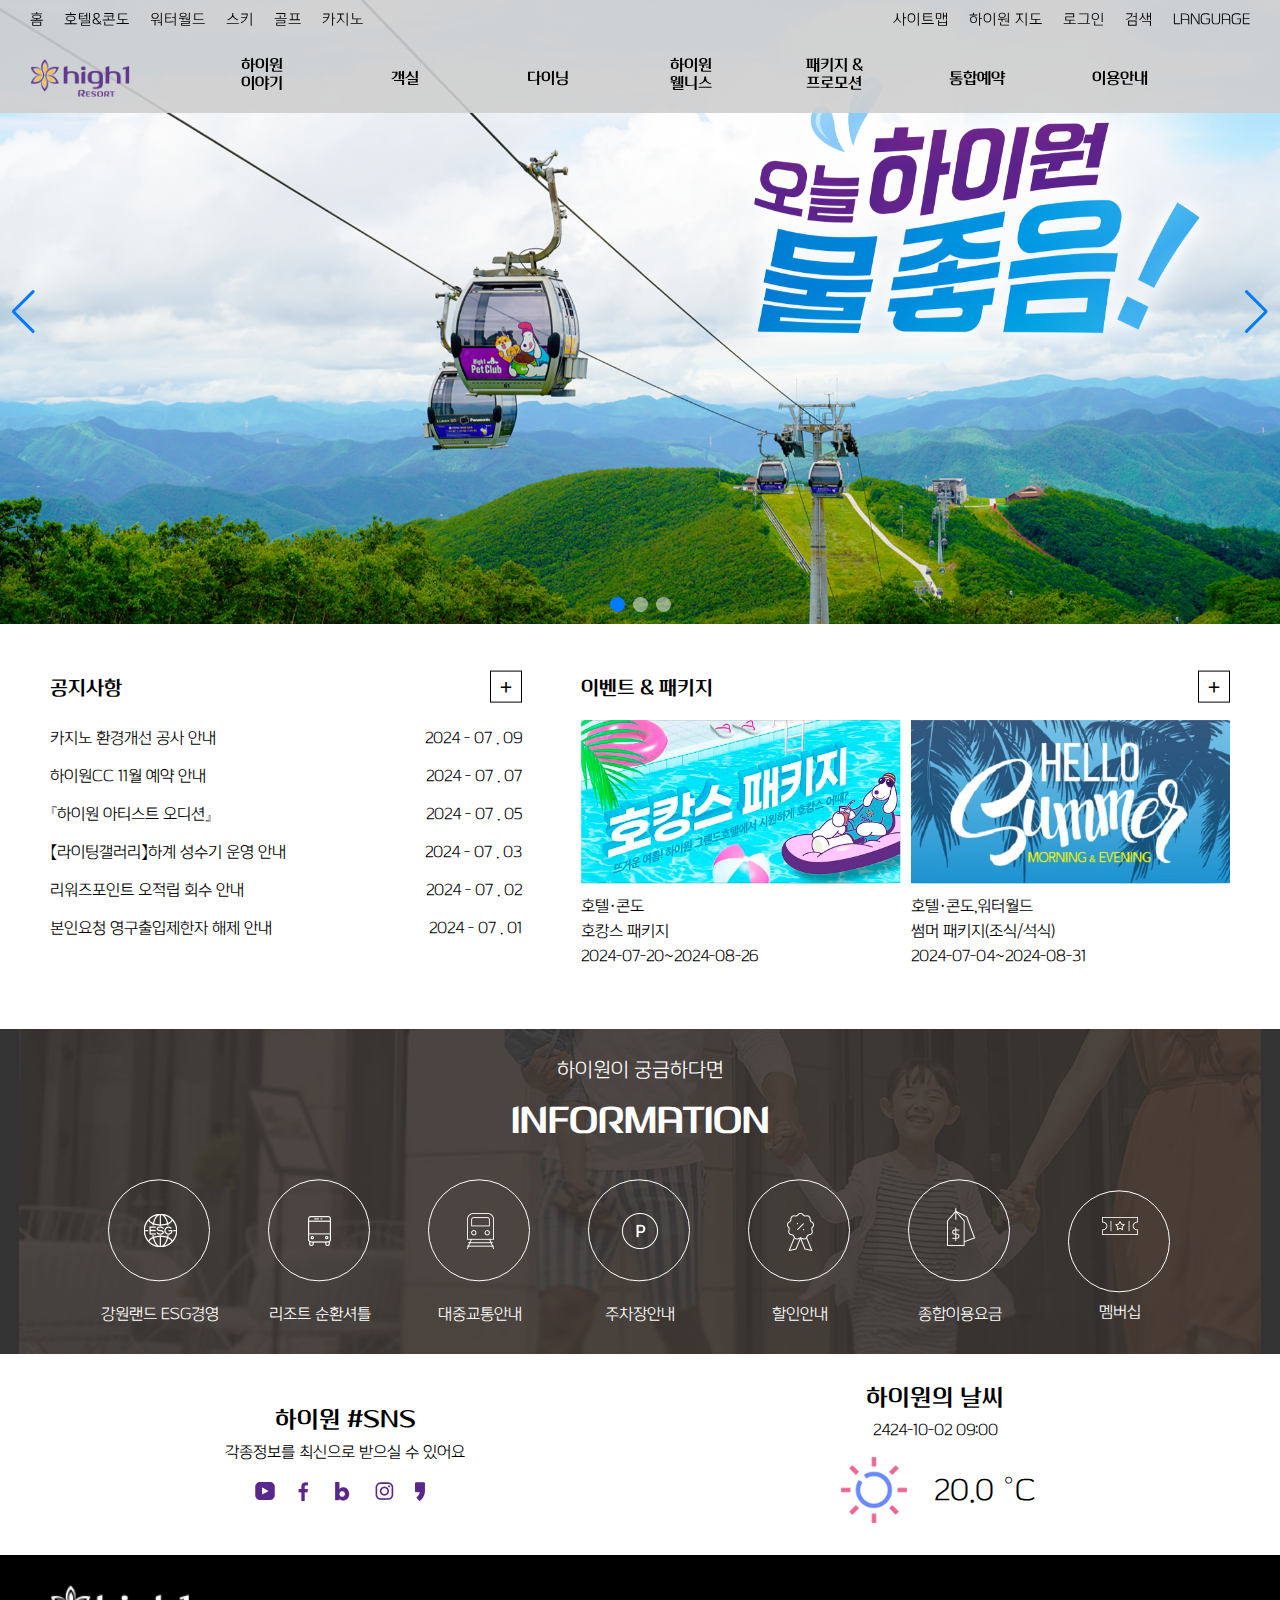
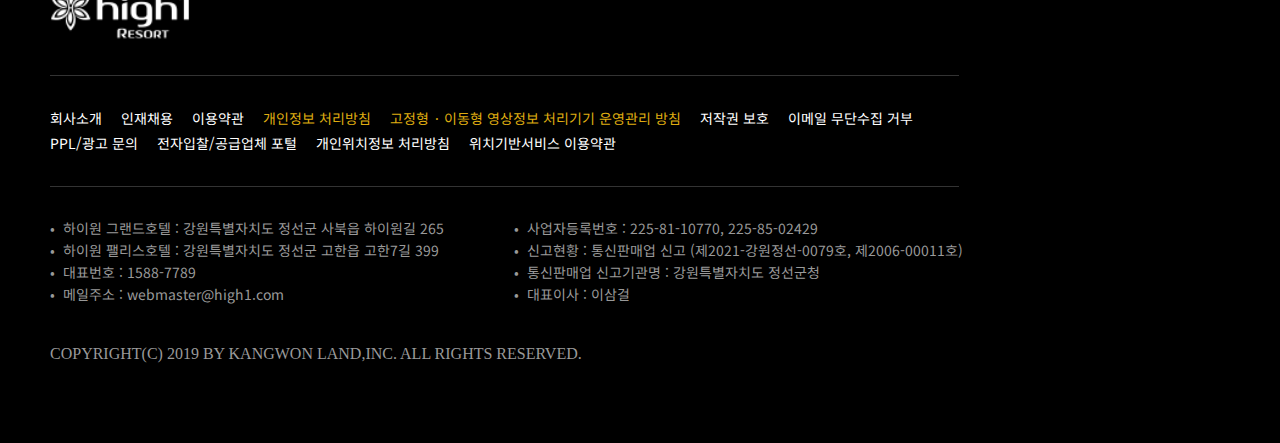
<file: High1_0911/index.html>
<!DOCTYPE html>
<html lang="ko">
<head>
    <meta charset="UTF-8">
    <meta http-equiv="X-UA-Compatible" content="IE=edge">
    <meta name="viewport" content="width=device-width, initial-scale=1.0">
    <title>High1</title>    
    <link rel="stylesheet" href="https://cdn.jsdelivr.net/npm/swiper@11/swiper-bundle.min.css" />
    <link rel="stylesheet" href="css/style_rev4.css">
    <script src="https://code.jquery.com/jquery-3.7.1.min.js"></script>
</head>
<body>
    <header>
        <div class="top">
            <ul class="left">
                <li><a href="#">홈</a></li>
                <li><a href="#">호텔&콘도</a></li>
                <li><a href="#">워터월드</a></li>
                <li><a href="#">스키</a></li>
                <li><a href="#">골프</a></li>
                <li><a href="#">카지노</a></li>
            </ul>
            <div class="topmenulogo">
                <div class="topmenu">
                    <p></p>
                    <p></p>
                    <p></p>
                </div>
                <a href="#">
                    <img src="High1_images/high1_logo.png" alt="logo">
                </a>
            </div>
            <ul class="right">
                <li><a href="#">사이트맵</a></li>
                <li><a href="#">하이원 지도</a></li>
                <li><a href="#">로그인</a></li>
                <li><a href="#">검색</a></li>
                <li><a href="#">LANGUAGE</a></li>
            </ul>
        </div>
        <nav>
            <a href="#">
                <img src="High1_images/high1_logo.png" alt="logo">
            </a>
            <p class="closemenu">×</p>
            <ul class="menu">
                <li>
                    <a href="#">하이원 <br>이야기</a>
                    <ul class="sub">
                        <li><a href="#">브랜드 이야기</a></li>
                        <li><a href="#">하이원 소식</a></li>
                        <li><a href="#">하이원 갤러리</a></li>
                    </ul>
                </li>
                <li>
                    <a href="#">객실</a>
                    <ul class="sub">
                        <li><a href="#">하이원 그랜드호텔</a></li>
                        <li><a href="#">하이원 팰리스호텔</a></li>
                        <li><a href="#">마운틴콘도</a></li>
                        <li><a href="#">밸리콘도</a></li>
                        <li><a href="#">힐콘도</a></li>
                    </ul>
                </li>
                <li>
                    <a href="#">다이닝</a>
                    <ul class="sub">
                        <li><a href="#">호텔</a></li>
                        <li><a href="#">콘도</a></li>
                        <li><a href="#">레저시설</a></li>
                    </ul>
                </li>
                <li>
                    <a href="#">하이원 <br>웰니스</a>
                    <ul class="sub">
                        <li><a href="#">웰니스 소개</a></li>
                        <li><a href="#">하늘길 트레킹</a></li>
                        <li><a href="#">웰니스 존</a></li>
                        <li><a href="#">프로그램</a></li>
                        <li><a href="#">예약 안내</a></li>
                    </ul>
                </li>
                <li>
                    <a href="#">패키지 & <br>프로모션</a>
                    <ul class="sub">
                        <li><a href="#">패키지</a></li>
                        <li><a href="#">프로모션</a></li>
                    </ul>
                </li>
                <li>
                    <a href="#">통합예약</a>
                    <ul class="sub">
                        <li><a href="#">호텔&콘도</a></li>
                        <li><a href="#">골프</a></li>
                    </ul>
                </li>
                <li>
                    <a href="#">이용안내</a>
                    <ul class="sub">
                        <li><a href="#">즐길거리</a></li>
                        <li><a href="#">하이원 펫클럽</a></li>
                        <li><a href="#">요금/할인 안내</a></li>
                        <li><a href="#">오시는 길</a></li>
                        <li><a href="#">전화번호 안내</a></li>
                        <li><a href="#">멤버십&상품권</a></li>
                        <li><a href="#">시설물 이용약관</a></li>
                        <li><a href="#">친절한 FAQ</a></li>
                        <li><a href="#">고객의 소리</a></li>
                        <li><a href="#">고객센터</a></li>
                        <li><a href="#">공지사항</a></li>
                    </ul>
                </li>
            </ul>
            <div class="bg"></div>
        </nav>
    </header>
    <div class="contents">
        <div class="info">            
            <!-- <div class="main_bg">
                <p>
                    <img src="High1_images/main_bg.jpg" alt="main_bg">
                </p>
            </div> -->
            <div class="swiper mySwiper">
                <div class="swiper-wrapper">
                  <div class="swiper-slide">
                    <img src="High1_images/main_bg1.png" alt="main_bg1">
                  </div>
                  <div class="swiper-slide">
                    <img src="High1_images/main_bg2.jpg" alt="main_bg2"></div>
                  <div class="swiper-slide">
                    <img src="High1_images/main_bg3.jpg" alt="main_bg3"></div>
                </div>
                <div class="swiper-button-next"></div>
                <div class="swiper-button-prev"></div>
                <div class="swiper-pagination"></div>
            </div>
        </div>
        <div class="maincontent">
            <div class="notice">
                <p>공지사항</p>
                <ul class="noticesub">
                    <li>
                        <a href="#">
                            <p>카지노 환경개선 공사 안내</p>
                        </a>
                        <p>2024 - 07 . 09</p>
                    </li>
                    <li>
                        <a href="#">
                            <p>하이원CC 11월 예약 안내</p>
                        </a>
                        <p>2024 - 07 . 07</p>
                    </li>
                    <li>
                        <a href="#">
                            <p>『하이원 아티스트 오디션』</p>
                        </a>
                        <p>2024 - 07 . 05</p>
                    </li>
                    <li>
                        <a href="#">
                            <p>【라이팅갤러리】하계 성수기 운영 안내</p>
                        </a>
                        <p>2024 - 07 . 03</p>
                    </li>
                    <li>
                        <a href="#">
                            <p>리워즈포인트 오적립 회수 안내</p>
                        </a>
                        <p>2024 - 07 . 02</p>
                    </li>
                    <li>
                        <a href="#">
                            <p>본인요청 영구출입제한자 해제 안내</p>
                        </a>
                        <p>2024 - 07 . 01</p>
                    </li>
                </ul>            
            </div>
            <div class="event">
                <p>이벤트 & 패키지</p>
                <ul class="eventsub">
                    <li>
                        <div class="imgbox">
                            <img src="High1_images/event1.jpg" alt="event1">
                            <p class="blurbox">
                                <img src="High1_images/event1.jpg" alt="event1-2">
                            </p>
                        </div>
                        <p class="eventtxt">호텔·콘도</p>
                        <p class="eventtxt">호캉스 패키지</p>
                        <p class="eventtxt">2024-07-20~2024-08-26</p>
                    </li>                    
                    <li>
                        <div class="imgbox">
                            <img src="High1_images/event2.jpg" alt="event2">
                            <p class="blurbox">
                                <img src="High1_images/event2.jpg" alt="event2-2">
                            </p>
                        </div>
                        <p class="eventtxt">호텔·콘도,워터월드</p>
                        <p class="eventtxt">썸머 패키지(조식/석식)</p>
                        <p class="eventtxt">2024-07-04~2024-08-31</p>
                    </li>
                    <li>
                        <div class="imgbox">
                            <img src="High1_images/event3.jpg" alt="event3">
                            <p class="blurbox">
                                <img src="High1_images/event3.jpg" alt="event3-2">
                            </p>
                        </div>
                        <p class="eventtxt">호텔·콘도,워터월드</p>
                        <p class="eventtxt">워터월드 카바나</p>
                        <p class="eventtxt">2024-07-01~2024-08-30</p>
                    </li>
                </ul>
            </div>
        </div>
        <div class="contentmenu">
            <div class="contentmenu_bg">
                <div class="contentmenu_txt">
                    <p>하이원이 궁금하다면</p>
                    <h1>INFORMATION</h1>
                    <div class="conmenubtn">
                        <div class="conmenubtn_top">
                            <div class="btn">
                                <p></p>
                                <p>강원랜드 ESG경영</p>
                            </div>
                            <div class="btn">
                                <p></p>
                                <p>리조트 순환셔틀</p>
                            </div>
                            <div class="btn">
                                <p></p>
                                <p>대중교통안내</p>
                            </div>
                        </div>
                        <div class="conmenubtn_bottom">
                            <div class="btn">
                                <p></p>
                                <p>주차장안내</p>
                            </div>
                            <div class="btn">
                                <p></p>
                                <p>할인안내</p>
                            </div>
                            <div class="btn">
                                <p></p>
                                <p>종합이용요금</p>
                            </div>
                            <div class="btn">
                                <p></p>
                                <p>멤버십</p>
                            </div>
                        </div>
                    </div>
                </div>
            </div>
        </div>
        <div class="contentinfo">
            <div class="sns">
                <h2>하이원 #SNS</h2>
                <p>각종정보를 최신으로 받으실 수 있어요</p>
                <div class="snsimg">
                    <p></p>
                    <p></p>
                    <p></p>
                    <p></p>
                    <p></p>
                </div>
            </div>
            <div class="weather">
                <h2>하이원의 날씨</h2>
                <p>2424-10-02 09:00</p>
                <div class="weatherimg">
                    <p>
                        <img src="High1_images/weather.png" alt="weather">
                    </p>
                    <p>20.0 °C</p>
                </div>
            </div>
        </div>
    </div>
    <footer>
        <div class="foottxt">
            <p>
                <img src="High1_images/high1_logo.png" alt="logo">
            </p>
            <div class="footmenu">
                <a href="#">회사소개</a>
                <a href="#">인재채용</a>
                <a href="#">이용약관</a>
                <a href="#">개인정보 처리방침</a>
                <a href="#">고정형 · 이동형 영상정보 처리기기 운영관리 방침</a>
                <a href="#">저작권 보호</a>
                <a href="#">이메일 무단수집 거부</a>
                <a href="#">PPL/광고 문의</a>
                <a href="#">전자입찰/공급업체 포털</a>
                <a href="#">개인위치정보 처리방침</a>
                <a href="#">위치기반서비스 이용약관</a>
            </div>
            <div class="footinfo">
                <ul class="footinfo_left">
                    <li>• &nbsp;하이원 그랜드호텔 : 강원특별자치도 정선군 사북읍 하이원길 265</li>
                    <li>• &nbsp;하이원 팰리스호텔 : 강원특별자치도 정선군 고한읍 고한7길 399</li>
                    <li>• &nbsp;대표번호 : 1588-7789</li>
                    <li>• &nbsp;메일주소 : webmaster@high1.com</li>
                </ul>
                <ul class="footinfo_right">
                    <li>• &nbsp;사업자등록번호 : 225-81-10770, 225-85-02429</li>
                    <li>• &nbsp;신고현황 : 통신판매업 신고 (제2021-강원정선-0079호, 제2006-00011호)</li>
                    <li>• &nbsp;통신판매업 신고기관명 : 강원특별자치도 정선군청</li>
                    <li>• &nbsp;대표이사 : 이삼걸</li>
                </ul>
            </div>
            <p>copyright(c) 2019 by kangwon land,inc. all rights reserved.</p>
        </div>
    </footer>
    
    <script src="https://cdn.jsdelivr.net/npm/swiper@11/swiper-bundle.min.js"></script>
    <script src="js/main_rev3.js"></script>
</body>
</html>
</file>
<file: High1_0911/css/style_rev4.css>
@charset  "utf-8";

@font-face {
    font-family: high1WonchuriTitleB;
    src: url(../High1_webfonts/high1WonchuriTitleB.woff) format("woff");
}
@font-face {
    font-family: high1WonchuriTitleM;
    src: url(../High1_webfonts/high1WonchuriTitleM.woff) format("woff");
}
@font-face {
    font-family: high1WonchuriBodyR;
    src: url(../High1_webfonts/high1WonchuriBodyR.woff) format("woff");
}
@font-face {
    font-family: NotoSansKR-Regular;
    src: url(../High1_webfonts/NotoSansKR-Regular.woff) format("woff");
}

*{
    margin: 0;
    padding: 0;
}
ul{
    list-style: none;
}
a{
    text-decoration: none;
    color: #000;
}
header{
    width: 100%;
    max-width: 1900px;
    margin: 0 auto;
    position: relative;
    z-index: 999;
}
header div.top{
    width: 100%;
    height: 40px;
    padding: 0 30px;
    box-sizing: border-box;
    display: flex;
    justify-content: space-between;
    align-items: center;
    background: rgba(54, 54, 54, 0.5);
}
header:hover div.top{
    background: rgba(206, 206, 206, 0.9);
}
header div.top div.topmenulogo{
    width: 150px;
    display: none;
    align-items: center;
}
header div.top div.topmenulogo div.topmenu{
    width: 25px;
    height: 18px;
    display: flex;
    flex-direction: column;
    justify-content: space-between;
    padding-right: 20px;
    cursor: pointer;
}
header div.top div.topmenulogo div.topmenu p{
    width: 100%;
    height: 2px;
    background: #fff;
}
header:hover div.top div.topmenulogo div.topmenu p{
    background: #000;
}
header div.top div.topmenulogo a{
    display: inline-block;
    width: 80px;
    height: 40px;
    overflow: hidden;    
}
header div.top div.topmenulogo a img{
    width: 100%;
    height: 100%;
    object-fit: cover;
    object-position: center 4px;
}
header:hover div.top div.topmenulogo a img{
    object-position: center -37px;
}
header div.top ul.left,
header div.top ul.right{
    display: flex;
    gap: 20px;
}
header div.top ul li{
    font-size: 0;
}
header div.top ul li a{
    font-family: high1WonchuriBodyR;
    font-size: 15px;
    color: #fff;
}
header:hover div.top ul li a{
    color: #000;
}
header div.top ul li:hover a{
    font-weight: bold;
    color: #452b50
}
header nav{
    width: 100%;
    padding: 0 30px;
    box-sizing: border-box;
    display: flex;
    gap: 10%;
    background: rgba(54, 54, 54, 0.5);
    align-items: center;
    position: relative;
    left: 0;
}
header:hover nav{
    background: rgba(206, 206, 206, 0.9);
}
header:hover nav > a img{
    object-position: center -49px;
}
header nav > a{
    display: inline-block;
    width: 115px;
    height: 40px;
}
header nav > a img{
    width: 100%;
    height: 100%;
    object-fit: cover;
    object-position: center top;
}
header nav > p{
    display: none;
    font-size: 20px;
    font-weight: bold;
    cursor: pointer;
}
header nav ul.menu{
    display: flex;
    flex: 1 1 100%;
    height: 73px;
}
header nav ul.menu > li{    
    position: relative;
    width: 12%;
    text-align: center;
}
header nav ul.menu > li > a{
    display: inline-block;
    padding-top: 17px;
    box-sizing: border-box;
    height: 100%;
    width: 100%;
    font-family: high1WonchuriTitleM;
    font-size: 18px;
    color: #fff;
}
header:hover nav ul.menu > li > a{
    color: #000;
}
header nav ul.menu > li:nth-child(2) > a,
header nav ul.menu > li:nth-child(3) > a,
header nav ul.menu > li:nth-child(6) > a,
header nav ul.menu > li:nth-child(7) > a{
    line-height: 44px;
}
header nav ul.menu > li:hover > a{
    color: #452b50;
    border-bottom: 2px solid #452b50;
}
header nav ul.menu > li ul.sub{
    position: absolute;
    left: 0;
    top: 73px;
    width: 100%;
    z-index: 999;
    height: 0;
    transition: 0.3s;
    overflow: hidden;
    /* 392px */
}
header nav ul.menu > li ul.sub li a{
    display: inline-block;
    width: 100%;
    line-height: 35px;
    font-family: high1WonchuriBodyR;
    color: #000;
    font-size: 16px;
}
header nav ul.menu > li:nth-child(7) ul.sub li a{
    line-height: 35px;
}
header nav ul.menu > li:nth-child(1) ul.sub li:first-child a,
header nav ul.menu > li:nth-child(2) ul.sub li:first-child a,
header nav ul.menu > li:nth-child(3) ul.sub li:first-child a,
header nav ul.menu > li:nth-child(4) ul.sub li:first-child a,
header nav ul.menu > li:nth-child(5) ul.sub li:first-child a,
header nav ul.menu > li:nth-child(6) ul.sub li:first-child a,
header nav ul.menu > li:nth-child(7) ul.sub li:first-child a{
    padding-top: 7px;
}
header nav ul.menu > li:nth-child(7) ul.sub li:nth-child(2) a,
header nav ul.menu > li:nth-child(7) ul.sub li:nth-child(3) a{
    padding-top: 0;
}
header nav ul.menu > li ul.sub li:hover a{
    font-weight: bold;
    color: #452b50;
}

header nav div.bg{
    position: absolute;
    left: 0;
    top: 73px;
    width: 100%;
    background: rgba(236, 236, 236, 0.9);
    height: 0;
    transition: 0.3s;    
    /* 400px */
}
header nav ul.menu:hover > li ul.sub{
    height: 392px;
}
header nav ul.menu:hover ~ div.bg{
    height: 400px;
}

div.contents div.info{
    position: relative;
    top: -113px;
}

.swiper{
    width: 100%;
    height: 100%;    
    margin-left: auto;
    margin-right: auto;
}
.swiper-slide{
    text-align: center;
    font-size: 18px;
    background: #fff;
    display: flex;
    justify-content: center;
    align-items: center;
}
.swiper-slide img{
    display: block;
    width: 100%;
    height: 100%;
    object-fit: cover;
}
.swiper-pagination-bullet{
    width: 17px;
    height: 17px;
    opacity: 1;
    background: rgba(255, 255, 255, 0.5);
}
.swiper-pagination-bullet-active {
    background: #007aff;
}

div.contents div.maincontent{
    width: 100%;
    max-width: 1600px;
    margin: 0 auto;
    padding: 0 50px;
    box-sizing: border-box;
    position: relative;
    top: -60px;
    display: flex;
    justify-content: space-between;
}
div.contents div.maincontent div.notice{
    width: 30%;
}
div.contents div.maincontent div.notice > p{
    font-size: 20px;
    font-family: high1WonchuriTitleM;
    padding-bottom: 30px;
    position: relative;
}
div.contents div.maincontent div.notice > p::after{
    content: "╋";
    width: 30px;
    height: 30px;
    font-size: 10px;
    border: 1px solid;
    text-align: center;
    line-height: 30px;
    font-family: NotoSansKR-Regular;
    font-weight: bold;
    position: absolute;
    right: 0;
    transform: translateY(-20%);
    cursor: pointer;
}
/* div.contents div.maincontent div.notice > p:hover::after{
    color: #fff;
    background: #452b50;
    border: 1px solid #452b50;
} */
div.contents div.maincontent div.notice ul.noticesub li{
    display: flex;
    justify-content: space-between;
    padding-bottom: 20px;
}
div.contents div.maincontent div.notice ul.noticesub li a{
    flex: 1 1 70%;
}
div.contents div.maincontent div.notice ul.noticesub li a p{
    text-overflow: ellipsis;
    overflow: hidden;
    white-space: nowrap;
    width: 95%;
}
div.contents div.maincontent div.notice ul.noticesub li a:hover > p{
    font-weight: bold;
}
div.contents div.maincontent div.notice ul.noticesub li a:hover ~ p{
    font-weight: bold;
}
div.contents div.maincontent div.notice ul.noticesub li p{
    font-family: high1WonchuriBodyR;
    font-size: 16px;
}

div.contents div.maincontent div.event{
    width: 65%;
}
div.contents div.maincontent div.event > p{
    font-size: 20px;
    font-family: high1WonchuriTitleM;
    padding-bottom: 20px;
    position: relative;
}
div.contents div.maincontent div.event > p::after{
    content: "╋";
    width: 30px;
    height: 30px;
    font-size: 10px;
    border: 1px solid;
    text-align: center;
    line-height: 30px;
    font-family: NotoSansKR-Regular;
    font-weight: bold;
    position: absolute;
    right: 0;
    transform: translateY(-20%);
    cursor: pointer;
}
div.contents div.maincontent div.event ul.eventsub{
    width: 100%;
    display: flex;
    gap: 10px;
}
div.contents div.maincontent div.event ul.eventsub li{
    flex: 1 1 30%;
    cursor: pointer;
}
div.contents div.maincontent div.event ul.eventsub li div.imgbox{
    width: 100%;
    overflow: hidden;
    position: relative;
    margin-bottom: 10px;
}
div.contents div.maincontent div.event ul.eventsub li div.imgbox::before{
    content: "";
    position: absolute;
    left: 50%;
    top: 50%;
    transform: translate(-50%,-50%);
    background: rgba(225,255,255,0.7);
    width: 100%;
    height: 100%;
    z-index: 1;
}
div.contents div.maincontent div.event ul.eventsub li div.imgbox img{
    width: 100%;
    height: 100%;
    object-fit: cover;
    object-position: -7px center;
}
div.contents div.maincontent div.event ul.eventsub li div.imgbox > img{
    filter: blur(10px);
}
div.contents div.maincontent div.event ul.eventsub li div.imgbox p.blurbox{
    width: 100%;
    height: 100%;
    position: absolute;
    left: 50%;
    top: 50%;
    transform: translate(-50%,-50%);
    transition: 0.5s;
    clip-path: inset(0);
    z-index: 2;
}
div.contents div.maincontent div.event ul.eventsub li:hover div.imgbox p.blurbox{
    clip-path: inset(5px round 90px 90px 50px 50px);
}

div.contents div.maincontent div.event ul.eventsub li p.eventtxt{
    font-family: high1WonchuriBodyR;
    line-height: 25px;
    font-size: 16px;
}
div.contents div.maincontent div.event ul.eventsub li:hover p.eventtxt{
    font-weight: bold;
}

div.contents div.contentmenu{
    width: 100%;
    background: rgb(51, 51, 51);
}
div.contents div.contentmenu div.contentmenu_bg{
    width: 97%;
    margin: 0 auto;
    background-image: url(/High1_0911/High1_images/conmenu_bg.jpg);
    background-size: cover;
    background-repeat: no-repeat;
    background-position: center;
    padding: 30px 0;
}
div.contents div.contentmenu div.contentmenu_bg div.contentmenu_txt{
    width: 100%;
    max-width: 1600px;
    margin: 0 auto;
    padding: 0 50px;
    box-sizing: border-box;
}
div.contents div.contentmenu div.contentmenu_bg div.contentmenu_txt > p{
    font-family: high1WonchuriBodyR;
    font-size: 20px;
    text-align: center;
    color: #fff;
}
div.contents div.contentmenu div.contentmenu_bg div.contentmenu_txt > h1{
    font-family: high1WonchuriTitleM;
    padding: 20px 0 70px;
    text-align: center;
    color: #fff;
    font-size: 35px;
}
div.contents div.contentmenu div.conmenubtn{
    display: flex;
    justify-content: center;
    gap: 10px;
}
div.contents div.contentmenu div.conmenubtn > div{
    display: flex;
    gap: 10px;
}
div.contents div.contentmenu div.conmenubtn div.btn{
    display: flex;
    flex-direction: column;
    align-items: center;
    width: 150px;
    position: relative;
    cursor: pointer;
}
div.contents div.contentmenu div.conmenubtn div.btn::after{
    content: "";
    width: 100px;
    height: 100px;
    border: 1px solid #fff;
    border-radius: 50%;
    position: absolute;
    left: 50%;
    transform: translate(-51%,-33%);
    animation: moving 0.7s ease-in-out alternate infinite;
}
div.contents div.contentmenu div.conmenubtn div.conmenubtn_bottom div.btn:nth-child(4):after{    
    transform: translate(-51%,-33%);    
}
div.contents div.contentmenu div.conmenubtn div.btn p:first-child{
    padding-bottom: 50px;
    background-image: url(/High1_0911/High1_images/conmenubtn.png);
    background-repeat: no-repeat;
    position: relative;
    animation: moving 0.7s ease-in-out alternate infinite;
}
@keyframes moving {
    0%{top: -3px;}
    100%{top: 3px;}
}

div.contents div.contentmenu div.conmenubtn div.conmenubtn_top div.btn:first-child p:first-child{
    background-position: -411px -4px;
    width: 33px;
    height: 43px;
}
div.contents div.contentmenu div.conmenubtn div.conmenubtn_top div.btn:nth-child(2) p:first-child{
    background-position: 0 -7px;
    width: 25px;
    height: 43px;
}
div.contents div.contentmenu div.conmenubtn div.conmenubtn_top div.btn:nth-child(3) p:first-child{
    background-position: -70px -4px;
    width: 27px;
    height: 43px;
}
div.contents div.contentmenu div.conmenubtn div.conmenubtn_bottom div.btn:first-child p:first-child{
    background-position: -138px -7px;
    width: 36px;
    height: 43px;
}
div.contents div.contentmenu div.conmenubtn div.conmenubtn_bottom div.btn:nth-child(2) p:first-child{
    background-position: -215px -5px;
    width: 27px;
    height: 43px;
}
div.contents div.contentmenu div.conmenubtn div.conmenubtn_bottom div.btn:nth-child(3) p:first-child{
    background-position: -285px -5px;
    width: 30px;
    height: 43px;
    position: relative;
    top: -5px;
}
div.contents div.contentmenu div.conmenubtn div.conmenubtn_bottom div.btn:nth-child(4) p:first-child{
    background-position: -347px -12px;    
    width: 36px;
    height: 30px;
    position: relative;
    top: -7px;
}
div.contents div.contentmenu div.conmenubtn div.conmenubtn_bottom div.btn:nth-child(4){
    padding-top: 11px;
}
div.contents div.contentmenu div.conmenubtn div.btn p:nth-child(2){
    color: #fff;
    font-family: high1WonchuriBodyR;
    font-size: 16px;
}
div.contents div.contentmenu div.conmenubtn div.btn:hover p:nth-child(2){
    font-weight: bold;
}

div.contents div.contentinfo{
    width: 100%;
    max-width: 1600px;
    margin: 0 auto;
    padding: 30px 50px 20px;
    box-sizing: border-box;
    display: flex;
    align-items: center;
    text-align: center;
}
div.contents div.contentinfo div{
    flex: 1 1 50%;
}
div.contents div.contentinfo div h2{
    font-family: high1WonchuriTitleM;
    font-weight: normal;
}
div.contents div.contentinfo div p{
    font-family: high1WonchuriBodyR;
    padding: 10px 0 0;
    font-size: 16px;
}
div.contents div.contentinfo div.sns p{
    font-family: high1WonchuriBodyR;
    padding-bottom: 20px;
}
div.contents div.contentinfo div.sns div.snsimg{
    display: flex;
    justify-content: center;
    gap: 20px;
}
div.contents div.contentinfo div.sns div.snsimg p{
    width: 20px;
    background-image: url(/High1_0911/High1_images//sns.png);
    background-repeat: no-repeat;
    cursor: pointer;
    position: relative;
    top: 0;
    transition: 0.3s;
}
div.contents div.contentinfo div.sns div.snsimg p:hover{
    top: -5px;
}
div.contents div.contentinfo div.sns div.snsimg p:first-child{
    background-position: -160px 0;
}
div.contents div.contentinfo div.sns div.snsimg p:nth-child(2){
    background-position: -115px 0;
}
div.contents div.contentinfo div.sns div.snsimg p:nth-child(3){
    background-position: -77px 0;
}
div.contents div.contentinfo div.sns div.snsimg p:nth-child(4){
    background-position: -35px 0;
}
div.contents div.contentinfo div.weather div.weatherimg{
    display: flex;
    justify-content: center;
    align-items: center;
}
div.contents div.contentinfo div.weather div.weatherimg p:first-child img{
    width: 80px;
    cursor: pointer;
}
div.contents div.contentinfo div.weather div.weatherimg p:nth-child(2){
    font-size: 30px;
    padding-left: 20px;
    box-sizing: border-box;    
    cursor: pointer;
}
div.contents div.contentinfo div.weather div.weatherimg:hover p img{
    animation: rotate 1.5s linear infinite;
}
@keyframes rotate {
    0%{transform: rotate(0deg);}
    100%{transform: rotate(360deg);}
}

footer{
    width: 100%;
    background: #000;
    padding: 30px 0 70px;
}
footer div.foottxt{
    width: 100%;    
    max-width: 1400px;
    margin: 0 auto;
    padding: 0 50px;
    box-sizing: border-box;
}
footer div.foottxt p:first-child{
    display: inline-block;
    width: 140px;
    height: 60px;
    margin-bottom: 30px;
}
footer div.foottxt p:first-child img{
    width: 100%;
    height: 100%;
    object-fit: cover;
    object-position: center top;
}
footer div.foottxt div.footmenu{
    width: 77%;
    padding: 30px 0;
    border-top: 1px solid #333;
    border-bottom: 1px solid #333;
}
footer div.foottxt div.footmenu a{
    color: #fff;
    word-break: keep-all;
    margin-right: 15px;
    font-size: 14px;
    font-family: NotoSansKR-Regular;
    line-height: 25px;
}
footer div.foottxt div.footmenu a:nth-child(4),
footer div.foottxt div.footmenu a:nth-child(5){
    color: #DFAC11;
}
footer div.foottxt div.footinfo{
    padding: 30px 0;
    display: flex;
    gap: 70px;
}
footer div.foottxt div.footinfo ul li{
    color: #999;
    font-size: 14px;
    font-family: NotoSansKR-Regular;
    line-height: 22px;
}
footer div.foottxt p:last-child{
    color: #999;
    padding: 10px 0;
    text-transform: uppercase;
}


@media (max-width: 1400px){
    header nav{
        gap: 5%;
    }
    header nav ul.menu > li{
        width: 13.5%;
    }
    header nav ul.menu > li > a{
        font-size: 17px;
    }
    .swiper-pagination-bullet{
        width: 15px;
        height: 15px;
    }
}
@media (max-width: 1280px){
    header nav ul.menu > li > a{
        font-size: 16px;
    }
    header nav ul.menu > li ul.sub li a{
        font-size: 15px;
    }
    div.contents div.maincontent div.notice{
        width: 40%;
    }
    div.contents div.maincontent div.event{
        width: 55%;
    }
    div.contents div.maincontent div.event ul.eventsub li{
        flex: 1 1 40%;
    }
    div.contents div.maincontent div.event ul.eventsub li:last-child{
        display: none;
    }
}
@media (max-width: 1150px){
    div.contents div.contentmenu div.conmenubtn{
        flex-direction: column;
        align-items: center;
    }
    div.contents div.contentmenu div.conmenubtn div.conmenubtn_top{
        padding-bottom: 70px;
    }
}
@media (max-width: 1080px){
    header div.top ul li a{
        font-size: 14px;
    }
    header nav ul.menu > li > a{
        font-size: 15px;
    }
    header nav ul.menu > li ul.sub li a{
        font-size: 14px;
    }
    .swiper-pagination-bullet{
        width: 13px;
        height: 13px;
    }
    div.contents div.maincontent div.notice ul.noticesub li{
        padding-bottom: 15px;
    }
    div.contents div.maincontent div.notice ul.noticesub li p{
        font-size: 15px;
    }
    div.contents div.maincontent div.event ul.eventsub li div.imgbox{
        margin-bottom: 5px;
    }
    div.contents div.maincontent div.event ul.eventsub li p.eventtxt{
        font-size: 15px;
    }
    div.contents div.contentmenu div.contentmenu_bg div.contentmenu_txt > p{
        font-size: 18px;
    }
    div.contents div.contentmenu div.contentmenu_bg div.contentmenu_txt > h1{
        font-size: 30px;
        padding: 20px 0 50px;
    }
    div.contents div.contentmenu div.conmenubtn{
        gap: 0;
    }
    div.contents div.contentmenu div.conmenubtn div.conmenubtn_top{
        padding-bottom: 60px;
    }
    div.contents div.contentmenu div.conmenubtn div.btn::after{
        width: 80px;
        height: 80px;
        transform: translate(-52%,-29%);
    }
    div.contents div.contentmenu div.conmenubtn div.conmenubtn_bottom div.btn:nth-child(4):after{
        transform: translate(-51%,-29%);
    }
    div.contents div.contentmenu div.conmenubtn div.btn p:first-child{
        padding-bottom: 30px;
    }
    footer{
        padding: 30px 0 50px;
    }
    footer div.foottxt p:first-child{        
        margin-bottom: 20px;
    }
    footer div.foottxt div.footmenu{
        padding: 20px 0;
    }
    footer div.foottxt div.footinfo{
        padding: 20px 0;
        flex-direction: column;
        gap: 0;
    }
    footer div.foottxt p:last-child{
        padding: 0;
    }
}
@media (max-width: 994px){
    header div.top ul.left,
    header div.top ul.right{
        gap: 10px;
    }
    header div.top ul li a{
        font-size: 13px;
    }
    header div.top ul.left{
        display: none;
    }
    header div.top div.topmenulogo{
        display: flex;
    }
    header nav{
        width: 450px;
        height: 100%;
        left: -450px;
        top: 0;
        padding: 10px 20px;
        flex-direction: column;
        align-items: baseline;
        background: #fff;
        position: fixed;
        gap: 0;
    }
    header:hover nav{
        background: #fff;
    }
    header nav > a{
        width: 90px;
        padding-bottom: 20px;
    }
    header nav > p{
        display: block;
        position: absolute;
        top: 2.1%;
        right: 5%;
    }
    header nav > a img{
        width: 100%;
        object-fit: cover;
        object-position: center -42px;
    }
    header:hover nav > a img{
        object-position: center -42px;
    }
    header nav ul.menu{
        flex-direction: column;
        width: 100%;
    }
    header nav ul.menu > li{
        width: 100%;
        border-bottom: 1px solid #ccc;
    }
    header nav ul.menu > li:first-child{
        border-top: 1px solid #eee;
    }
    header nav ul.menu > li:last-child{
        border-bottom: none;
    }
    header nav ul.menu > li > a{
        color: #000;
        line-height: 22px;
        padding: 20px 10px;
        text-align: left;
    }
    header nav ul.menu > li:nth-child(2) > a,
    header nav ul.menu > li:nth-child(3) > a,
    header nav ul.menu > li:nth-child(6) > a,
    header nav ul.menu > li:nth-child(7) > a{
        line-height: 22px;
    }
    header nav ul.menu > li:hover > a{
        border-bottom: none;
    }
    header nav ul.menu > li > a br{
        display: none;
    }

    header nav ul.menu > li ul.sub{
        opacity: 1;
        width: 70%;
        height: 62px;
        display: flex;
        flex-wrap: wrap;
        top: 0;
        left: 140px;
        transition: 0;
        column-gap: 20px;
        overflow: visible;
    }
    header nav ul.menu > li ul.sub li a{        
        line-height: 0;
    }
    header nav ul.menu > li:nth-child(1) ul.sub li:first-child a,
    header nav ul.menu > li:nth-child(3) ul.sub li:first-child a,
    header nav ul.menu > li:nth-child(5) ul.sub li:first-child a,
    header nav ul.menu > li:nth-child(6) ul.sub li:first-child a
    {
        padding: 30px 0;
    }
    header nav ul.menu > li:nth-child(1) ul.sub li a,
    header nav ul.menu > li:nth-child(3) ul.sub li a,
    header nav ul.menu > li:nth-child(5) ul.sub li a,
    header nav ul.menu > li:nth-child(6) ul.sub li a{
        padding: 30px 0;
    }
    header nav ul.menu > li:nth-child(7) ul.sub li:nth-child(2) a,
    header nav ul.menu > li:nth-child(7) ul.sub li:nth-child(3) a{
        padding-top: 7px;
    }
    header nav ul.menu:hover > li ul.sub{
        height: 62px;
    }
    header nav div.bg{
        display: none;
    }

    div.contents div.info{
        top: -40px;
    }

    div.contents div.maincontent{
        top: 0px;
        padding-bottom: 30px;
    }
    div.contents div.maincontent div.notice > p{
        font-size: 18px;
        padding-bottom: 20px;
    }
    div.contents div.maincontent div.notice ul.noticesub li{        
        padding-bottom: 12px;
    }
    div.contents div.maincontent div.notice ul.noticesub li a{
        flex: 0 0;
        width: 70%;
    }
    div.contents div.maincontent div.notice ul.noticesub li a p{
        width: 100%;
    }
    div.contents div.maincontent div.event > p{
        font-size: 18px;
        padding-bottom: 10px;
    }
    div.contents div.maincontent div.event ul.eventsub li p.eventtxt{
        line-height: 22px;
    }
    /* div.contents div.contentmenu{
    } */
    div.contents div.contentmenu div.conmenubtn div.btn p:nth-child(2){
        font-size: 15px;
    }
    div.contents div.contentinfo{
        padding: 17px 50px 10px;
    }
    div.contents div.contentinfo div h2{
        font-size: 18px;
    }
    div.contents div.contentinfo div p{
        font-size: 15px;
    }
}
@media (max-width: 914px){
    div.contents div.maincontent div.notice ul.noticesub li a{
        width: 60%;
    }
}
@media (max-width: 814px){
    .swiper-pagination-bullet{
        width: 10px;
        height: 10px;
    }
    div.contents div.maincontent{
        flex-direction: column;
    }
    div.contents div.maincontent div.notice{
        width: 100%;
        padding-bottom: 20px;
    }
    div.contents div.maincontent div.event{
        width: 100%;
    }
    div.contents div.maincontent div.event > p{
        padding-bottom: 20px;
    }
    div.contents div.maincontent div.event ul.eventsub li:last-child{
        display: block;
    }
    div.contents div.contentmenu{
        top: -40px;
    }
    div.contents div.contentinfo{
        top: -15px;
    }
}
@media (max-width: 714px){
    header div.top{
        padding: 0 10px;
    }
    header div.top ul.left,
    header div.top ul.right{
        gap: 8px;
    }
    header div.top ul li a{
        font-size: 12px;
    }
    header div.top div.topmenulogo div.topmenu{
        width: 22px;
        padding-right: 15px;
    }
    div.contents div.maincontent{
        padding: 0 30px 20px;
    }
    div.contents div.maincontent div.event ul.eventsub li:last-child{
        display: none;
    }
    div.contents div.maincontent div.event ul.eventsub li div.imgbox{        
        margin-bottom: 15px;
    }
}
@media (max-width: 612px) {
    div.swiper-button-next::after,
    div.swiper-button-prev::after{
        font-size: 25px;
    }
    .swiper-pagination-bullet{
        width: 8px;
        height: 8px;
    }
    div.contents div.contentmenu div.conmenubtn > div{
        gap: 0;
    }
    div.contents div.contentmenu div.conmenubtn div.btn{
        width: 120px;
    }
    div.contents div.contentinfo{        
        padding: 20px;
    }
    div.contents div.contentinfo div.sns > p{
        font-size: 14px;
    }
    div.contents div.contentinfo div.weather div.weatherimg p:first-child img{
        width: 60px;
    }
    div.contents div.contentinfo div.weather div.weatherimg p:nth-child(2){
        font-size: 25px;
    }
    footer{
        padding: 20px 0 30px;
    }
    footer div.foottxt{        
        padding: 0 20px;
    }
    footer div.foottxt p:first-child{
        width: 120px;
        height: 52px;
        margin-bottom: 10px;
    }
    footer div.foottxt div.footmenu{
        padding: 10px 0;
    }
    footer div.foottxt div.footmenu a{
        font-size: 13px;
    }
    footer div.foottxt div.footinfo{
        padding: 10px 0;
    }
    footer div.foottxt div.footinfo ul li{
        font-size: 13px;
    }
    footer div.foottxt p:last-child{
        font-size: 13px;
    }
}
</file>
